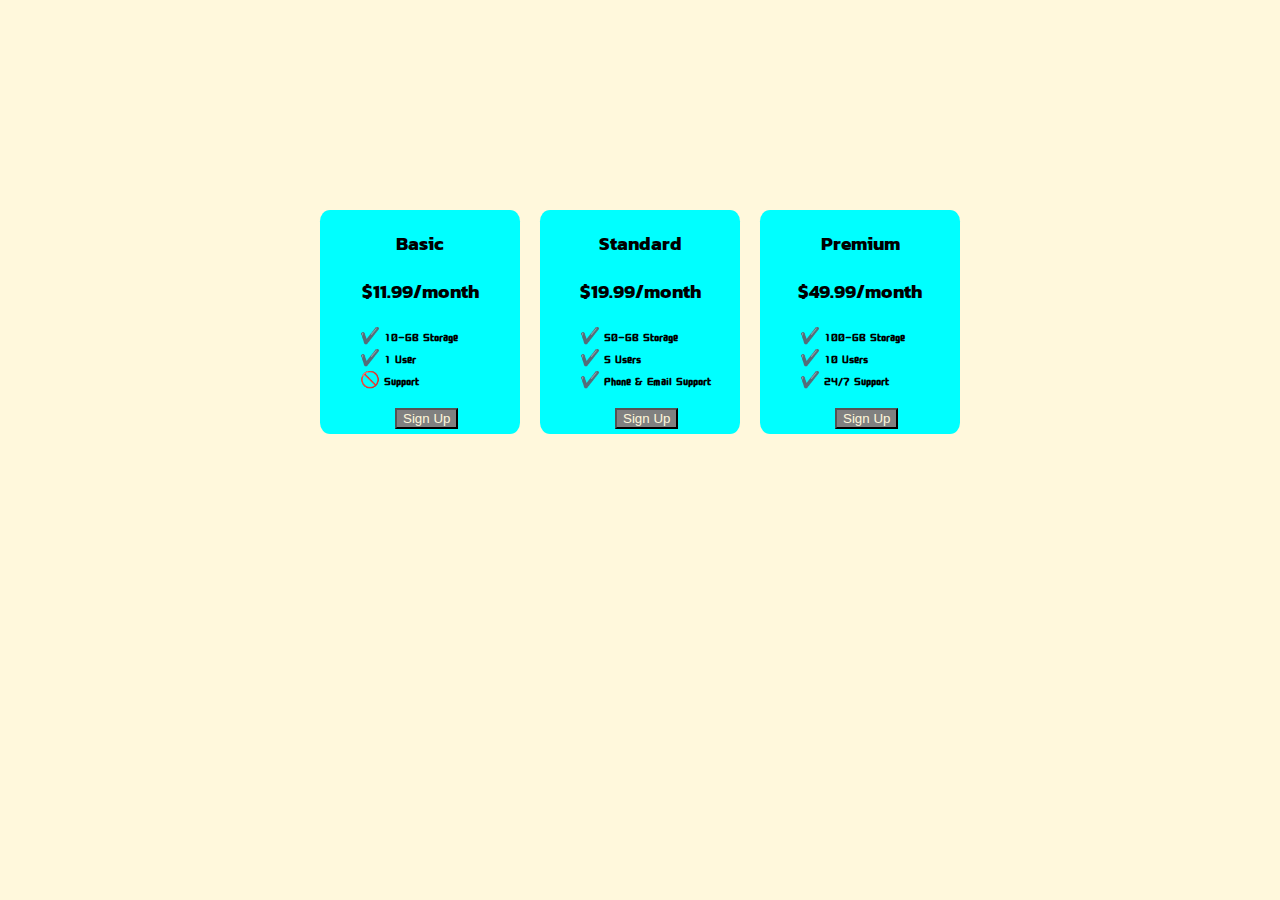
<file: Flex-project Subcription card/index.html>
<!DOCTYPE html>
<html lang="en">
<head>
    <meta charset="UTF-8">
    <meta name="viewport" content="width=device-width, initial-scale=1.0">
    <title>Choose Your Plans</title>
    <link rel="stylesheet" href="./style.css"/>
    <link rel="preconnect" href="https://fonts.googleapis.com">
    <link rel="preconnect" href="https://fonts.gstatic.com" crossorigin>
    <link href="https://fonts.googleapis.com/css2?family=Kanit:wght@300&display=swap" rel="stylesheet">
    <link rel="preconnect" href="https://fonts.googleapis.com">
    <link rel="preconnect" href="https://fonts.gstatic.com" crossorigin>
    <link href="https://fonts.googleapis.com/css2?family=Cute+Font&display=swap" rel="stylesheet">
</head>
<body> 
    <section class="container">
        <div class="card">
            <h3> Basic</h3>
            <h3> $11.99/month</h3>
            <ul class="features">
               <li>✔️ 10-GB Storage</li>
               <li>✔️ 1 User</li>
               <li>🚫 Support</li> 
            </ul>
            <button class="plan-button">Sign Up</button>
        </div>
        <div class="card">
            <h3> Standard</h3>
            <h3> $19.99/month</h3>
            <ul class="features">
               <li>✔️ 50-GB Storage</li>
               <li>✔️ 5 Users</li>
               <li>✔️ Phone & Email Support</li> 
            </ul>
            <button class="plan-button">Sign Up</button>
        </div>
        <div class="card">
            <h3> Premium</h3>
            <h3> $49.99/month</h3>
            <ul class="features">
               <li>✔️ 100-GB Storage</li>
               <li>✔️ 10 Users</li>
               <li>✔️ 24/7 Support</li> 
            </ul>
            <button class="plan-button">Sign Up</button>
        </div>
        
    </section>
    
</body>
</html>
</file>
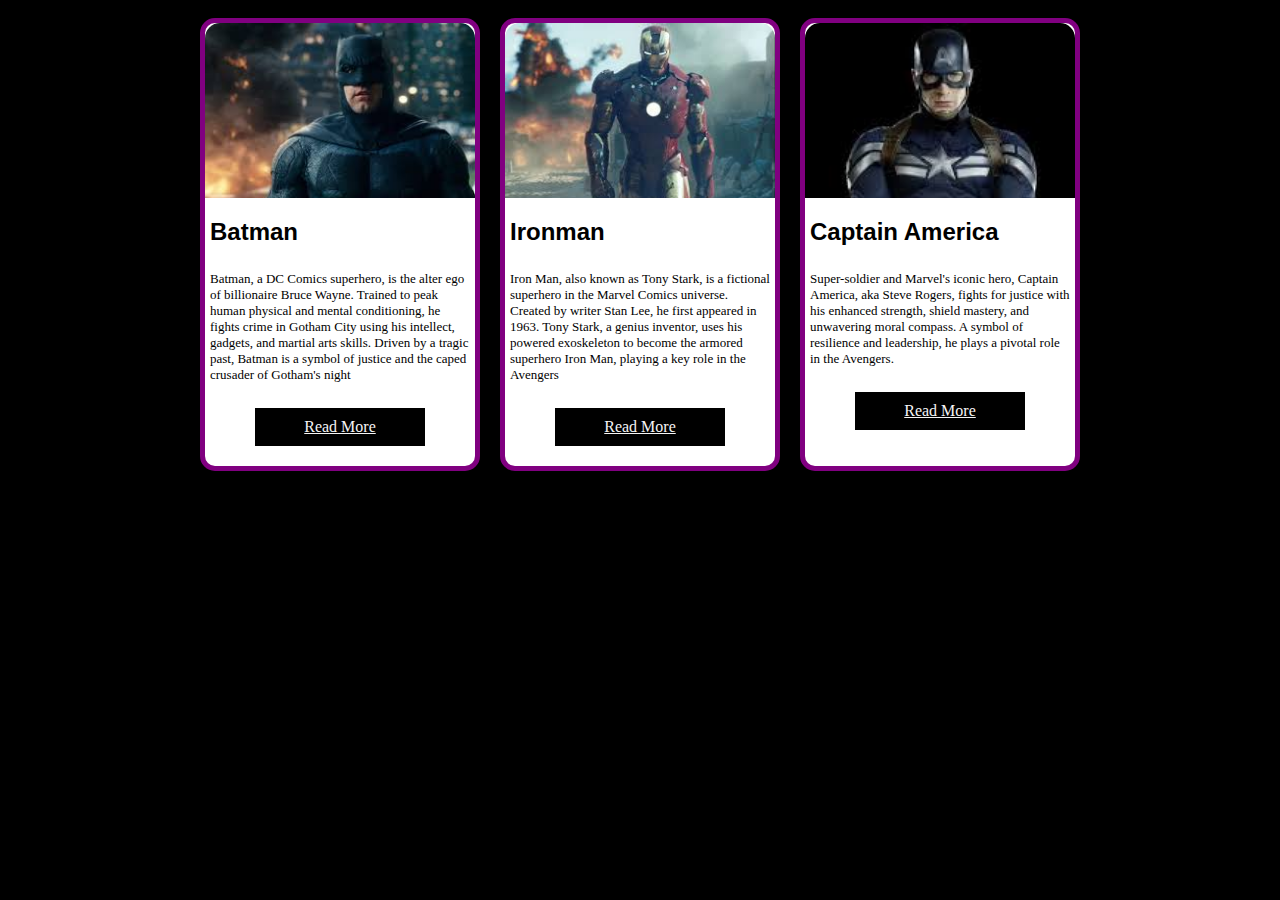
<file: Flex-Project/index.html>
<!DOCTYPE html>
<html lang="en">
<head>
    <meta charset="UTF-8">
    <meta name="viewport" content="width=device-width, initial-scale=1.0">
    <title>Document</title>
    <link rel="stylesheet" href="./style.css"/>
</head>
<body>
    <section class="container">
         <div class="card">
             <div class="image hero-1"></div>
              <h2>Batman</h2>
              <p>
                Batman, a DC Comics superhero, is the alter ego of billionaire Bruce Wayne. Trained to peak human physical and mental conditioning, he fights crime in Gotham City using his intellect, gadgets, and martial arts skills. Driven by a tragic past, Batman is a symbol of justice and the caped crusader of Gotham's night</p>
              <a href="">Read More</a>
        </div>
         <div class="card">
             <div class="image hero-2"></div>
              <h2>Ironman</h2>
              <p>Iron Man, also known as Tony Stark, is a fictional superhero in the Marvel Comics universe. Created by writer Stan Lee, he first appeared in 1963. Tony Stark, a genius inventor, uses his powered exoskeleton to become the armored superhero Iron Man, playing a key role in the Avengers</p>
              <a href="">Read More</a>
        </div>
         <div class="card">
             <div class="image hero-3"></div>
              <h2>Captain America</h2>
              <p>Super-soldier and Marvel's iconic hero, Captain America, aka Steve Rogers, fights for justice with his enhanced strength, shield mastery, and unwavering moral compass. A symbol of resilience and leadership, he plays a pivotal role in the Avengers.</p>
              <a href="">Read More</a>
        </div>
         
    </section>
</body>
</html>
</file>
<file: Flex-project Subcription card/style.css>
body{
    background-color: cornsilk;
}

.container{
    display:flex;
    flex-wrap: wrap;
    flex-direction: row;
    align-items: center;
    justify-content: center;
    margin-top: 200px;
}
.card{
    background-color: aqua;
    height:auto;
    width: 200px;
    margin: 10px;
    border-radius: 5%;
    
}
h3{
    text-align: center;
    font-family: 'Kanit', sans-serif;
    font-size: larger;
}
.features{
    list-style: none;
    font-family: 'Cute Font', sans-serif;
    font-weight: bolder;
    font-size: medium;
}

.plan-button{
    background-color: grey;
    color:cornsilk;
    margin-left: 75px;
    margin-bottom: 5px;
    box-shadow: none;
}
.card:hover{
    background-color:black;
    color:whitesmoke;
    cursor: pointer;
}
</file>
<file: Flex-Project/style.css>
.container{
    display:flex;
    flex-wrap: wrap;
    justify-content: center;
    
}

body{
    background-color: black;
}
.card{
    background-color: white;
    height:auto;
    width:270px;
    margin: 10px;
    border:5px solid purple;
    border-radius:15px ;
}
.image{
    background-color: aquamarine;
    height:175px;
    background-size: cover;
    border-radius: 15px 15px 0 0;
}

.hero-1{
    background-image: url('./batman.jpg');
    
}

.hero-2{
    background-image: url('./ironman.jpg');
}
.hero-3{
    background-image: url('./captainamerica.jpg');
}

 .card p{
    padding:5px;
    font-family: cursive;
    font-size:small;
    font-weight:300;
}
h2{
    padding-left: 5px;
    font-family: 'Trebuchet MS', 'Lucida Sans Unicode', 'Lucida Grande', 'Lucida Sans', Arial, sans-serif;
    font-weight: bolder;
}
.card a{
    display: block;
    text-align: center;
    margin: 20px 50px;
    padding:10px;
    background-color: black;
    color:whitesmoke;
}
.card:hover{
    background-color: black;
    color:whitesmoke;
    cursor:pointer;
}
</file>
